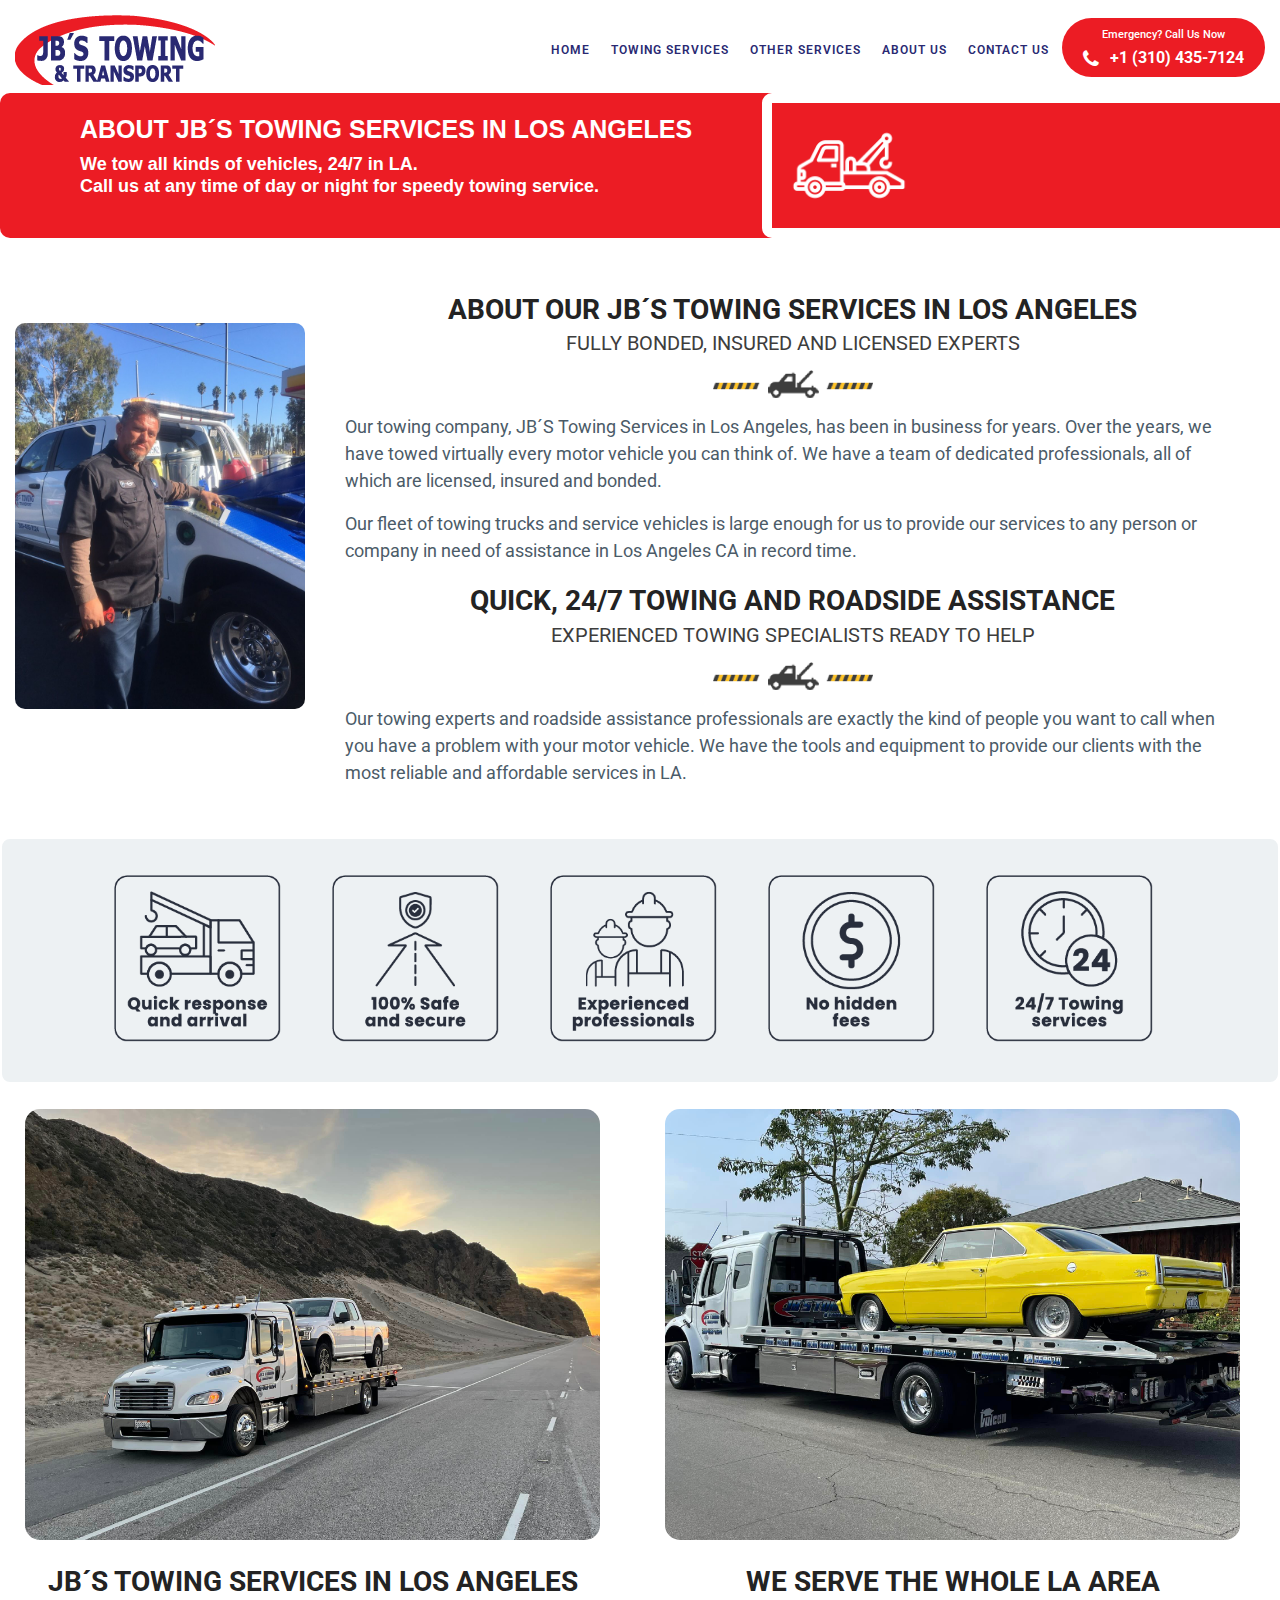
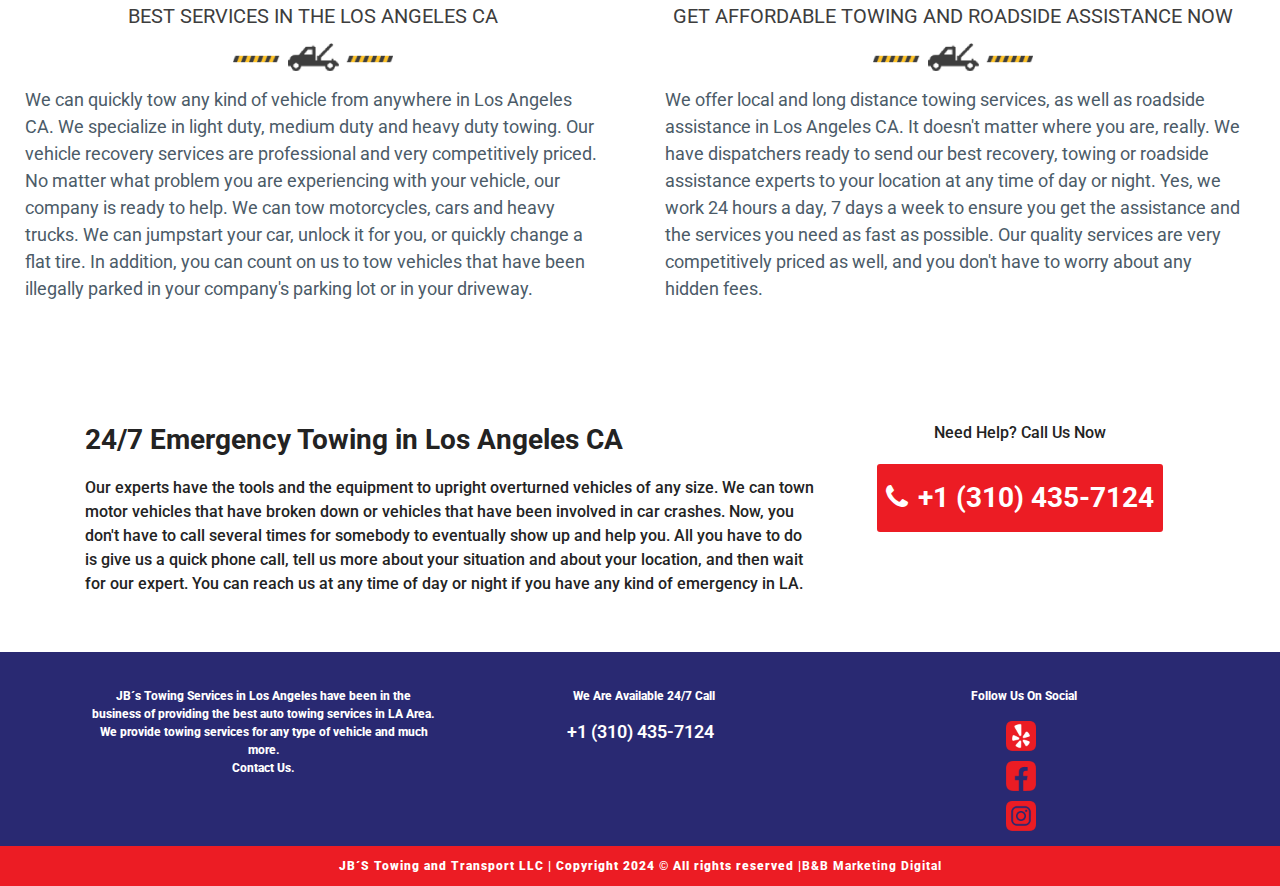
<file: about.html>
<!DOCTYPE html>
<html lang="en">

<head>

	<meta charset="utf-8">
	<meta name="viewport" content="width=device-width, initial-scale=1.0, maximum-scale=1.0, user-scalable=no">

	<meta name="Towing Services in Los Angeles CA" content="Towing and Transport in Los Angeles CA | Servicio de Grua las 24h en los Angeles CA" />

	<meta name="Towing Services in Los Angeles CAn"
		content="Providing light and medium duty towing service in Los Angeles for over a decade. Roadside assistance, lockout help, flat tire change. Dispatchers available 24/7. Contact Us">

	<meta name="Towing Services in Los Angeles CA" content="">

	<title>JB´S Towing Services in Los Angeles: About Us</title>


	<!-- Bootstrap core CSS -->
	<link href="vendor/bootstrap/css/bootstrap.min.css" rel="stylesheet">

	<!-- Bootstrap font awesome -->
	<link rel="stylesheet" href="https://cdnjs.cloudflare.com/ajax/libs/font-awesome/4.7.0/css/font-awesome.min.css">

	<!-- CSS Main WEBSITE Custom Style -->
	<link href="css/style.css" rel="stylesheet">

</head>

<body>

	<!-- Navigation on Top -->


	<nav class="navbar navbar-expand-lg fixed-top main-navigation" id="mainNav">


		<div class="container-fluid">

			<a class="navbar-brand js-scroll-trigger logo-header" href="index.html"></a>

			<button class="navbar-toggler" type="button" data-toggle="collapse" data-target="#navbarResponsive"
				aria-controls="navbarResponsive" aria-expanded="true" aria-label="Toggle navigation">
				<span class="navbar-toggler-icon menu-hamburger"><i class="fa fa-th-list"></i></span>
			</button>
			<div class="collapse navbar-collapse" id="navbarResponsive">
				<ul class="navbar-nav ml-auto nav-list">
					<li class="nav-item">
						<a class="nav-link js-scroll-trigger" href="index.html">Home</a>
					</li>
					<li class="nav-item">
						<a class="nav-link js-scroll-trigger" href="towing-services.html">Towing Services</a>
					</li>


					<li class="nav-item">
						<a class="nav-link js-scroll-trigger" href="other-services.html">Other Services </a>
					</li>

					<li class="nav-item">
						<a class="nav-link js-scroll-trigger" href="about.html">About Us</a>
					</li>

					<li class="nav-item">
						<a class="nav-link js-scroll-trigger" href="contact.html">Contact Us</a>
					</li>

					<li class="nav-item">
						<button class="btn btn-default btn-call">
							<p>Emergency? Call Us Now</p>
							<a href="https://w.app/jbstowingandtransport">
								<i class="fa fa-phone" aria-hidden="true"></i> +1 (310) 435-7124
							</a>
						</button>


				</ul>
			</div>
		</div>
	</nav>

	<div class="container-fluid banner-cover-top">

		<div class="row">
			<div class="col-xl-7 col-lg-7 col-md-7 col-sm-12 col-12 order-1 text-headline">
				<h2><span>About JB´S Towing Services in Los Angeles</span></h2>
				<h6>We tow all kinds of vehicles, 24/7 in LA. <br>Call us at any time of day or night for speedy towing
					service. </h6>
			</div>

			<div class="col-xl-5 col-lg-5 col-md-5 col-sm-12 col-12 order-2 top-img">
				<img class="img-fluid" src="img/trucks/Icons-15.png">
			</div>

		</div>

	</div>



	<section id="about-services">
		<div class="container-fluid">
			<div class="row">
				<div class="col-xl-3 col-lg-3 col-md-12 col-sm-12">
					<img class="img-fluid truck-img" src="img/trucks/26.jpg" width="100%" style="margin-top: 50px;"
						alt="nyc towing services,towing services near me,best towing services nyc">
				</div>
				<div class="col-xl-9 col-lg-9 col-md-12 col-sm-12 col-12 center-about">
					<h2 class="t-1">
						About Our JB´S Towing Services in Los Angeles
					</h2>
					<h4>Fully Bonded, Insured and Licensed Experts </h4>

					<img class="img-fluid line-truck" src="img/truck-line.png">

					<P>Our towing company, JB´S Towing Services in Los Angeles, has been in business for years. Over the years, we
						have towed virtually every motor vehicle you can think of. We have a team of dedicated
						professionals, all of which are licensed, insured and bonded. </P>
					<p>Our fleet of towing trucks and service vehicles is large enough for us to provide our services to
						any person or company in need of assistance in Los Angeles CA in record time.</p>


					<h2 class="t-1">Quick, 24/7 Towing and Roadside Assistance</h2>
					<h4>Experienced Towing Specialists Ready to Help </h4>
					<img class="img-fluid line-truck" src="img/truck-line.png">

					<p>Our towing experts and roadside assistance professionals are exactly the kind of people you want
						to call when you have a problem with your motor vehicle. We have the tools and equipment to
						provide our clients with the most reliable and affordable services in LA.</p>
				</div>

			</div>


		</div>

		<!--  

		<section>
			<div class="container-fluid">
				<div class="row home-gallery">

				</div>
				<div class="row">
					<div class="tz-gallery-small">
						<div class="row">
							<div class="col-xl-3 col-lg-3 col-md-6 col-sm-6 col-12">
								<a class="lightbox" href="img//trucks/time-jbs-normal.jpg">
									<img src="img//trucks/" alt="flatbed towing services nyc">
								</a>

							</div>

							<div class="col-xl-3 col-lg-3 col-md-6 col-sm-6 col-12">
								<a class="lightbox" href="img//trucks/timejbs2.jpg">
									<img src="img//trucks/" alt="flatbed towing services nyc">
								</a>

							</div>

						</div>
		</section>
		-->


		<div class="icons-banner">
			<div class="container">
				<div class="row justify-content-center">
					<div class="col-xl-2 col-lg-2 col-md-2 col-sm-4 col-6 location-features">
						<img src="img/novos-icons-logo/About Us-08.png">
						<h5><br></h5>
					</div>

					<div class="col-xl-2 col-lg-2 col-md-2 col-sm-4 col-6 location-features">
						<img src="img/novos-icons-logo/About Us-04.png">
						<h5><br></h5>
					</div>

					<div class="col-xl-2 col-lg-2 col-md-2 col-sm-4 col-6 location-features">
						<img src="img/novos-icons-logo/About Us-05.png">
						<h5><br></h5>
					</div>

					<div class="col-xl-2 col-lg-2 col-md-2 col-sm-4 col-6 location-features">
						<img src="img/novos-icons-logo/About Us-06.png">
						<h5><br></h5>
					</div>

					<div class="col-xl-2 col-lg-2 col-md-2 col-sm-4 col-6 location-features">
						<img src="img/novos-icons-logo/About Us-07.png">
						<h5><br></h5>
					</div>

				</div>
			</div>
		</div>

		<div class="container-fluid">
			<div class="row">
				<div class="col-xl-6 col-lg-6 col-md-6 col-sm-12 col-12 center-about">
					<img class="img-fluid tow-img" src="img/trucks/about1.jpg"
						alt="Towing and Recovery Services newyork">

					<h2 class="t-1">JB´S Towing Services in Los Angeles</h2>
					<h4>Best Services in the Los Angeles CA</h4>

					<img class="img-fluid line-truck" src="img/truck-line.png">

					<p>We can quickly tow any kind of vehicle from anywhere in Los Angeles CA. We specialize in light
						duty, medium duty and heavy duty towing. Our vehicle recovery services are professional and very
						competitively priced. No matter what problem you are experiencing with your vehicle, our company
						is ready to help. We can tow motorcycles, cars and heavy trucks. We can jumpstart your car,
						unlock it for you, or quickly change a flat tire. In addition, you can count on us to tow
						vehicles that have been illegally parked in your company's parking lot or in your driveway.</p>



				</div>

				<div class="col-xl-6 col-lg-6 col-md-6 col-sm-12 col-12 center-about">
					<img class="img-fluid tow-img" src="img/trucks/about2.jpg">
					<h2 class="t-1">We Serve the Whole LA Area</h2>
					<h4>Get Affordable Towing and Roadside Assistance Now</h4>

					<img class="img-fluid line-truck" src="img/truck-line.png">

					<p>We offer local and long distance towing services, as well as roadside assistance in Los Angeles
						CA. It doesn't matter where you are, really. We have dispatchers ready to send our best
						recovery, towing or roadside assistance experts to your location at any time of day or night.
						Yes, we work 24 hours a day, 7 days a week to ensure you get the assistance and the services you
						need as fast as possible. Our quality services are very competitively priced as well, and you
						don't have to worry about any hidden fees.</p>




				</div>


			</div>

		</div>
	</section>

	<div class="small-banner">
		<div class="container">
			<div class="row">
				<div class="col-xl-8 col-lg-8 col-md-12 col-sm-12 col-12">
					<h2>24/7 Emergency Towing in Los Angeles CA</h2>
					<p>Our experts have the tools and the equipment to upright overturned vehicles of any size. We can
						town motor vehicles that have broken down or vehicles that have been involved in car crashes.
						Now, you don't have to call several times for somebody to eventually show up and help you. All
						you have to do is give us a quick phone call, tell us more about your situation and about your
						location, and then wait for our expert. You can reach us at any time of day or night if you have
						any kind of emergency in LA.</p>
				</div>

				<div class="col-xl-4 col-lg-4 col-md-12 col-sm-12 col-12">
					<h6>Need Help? Call Us Now</h6>
					<a href="https://w.app/jbstowingandtransport" class="btn-contact"><i class="fa fa-phone"
							aria-hidden="true"></i>+1 (310) 435-7124</a>
				</div>

			</div>
		</div>
	</div>









	<!--  / Button on right side back to top -->
	<a href="#" id="back-to-top" title="Back to top">&uarr;</a>



	<!-- footer -->
	<!-- footer -->

	<footer>
		<div class="container">

			<div class="row justify-content-center">


				<div class="col-xl-4 col-lg-4 col-md-4 col-sm-12 col-12 footer-info">
					<p>JB´s Towing Services in Los Angeles have been in the business of providing the
						best auto towing services in LA Area. <br>We provide towing services for any type of vehicle and
						much more.<br>Contact Us. </p>
				</div>

				<div class="col-xl-4 col-lg-4 col-md-4 col-sm-12 col-12 footer-info">

					<p>We Are Available 24/7 Call</p>
					<h6>+1 (310) 435-7124</h6>
				</div>

				<div class="col-xl-4 col-lg-4 col-md-4 col-sm-12 col-12 footer-info">

					<p>Follow Us On Social</p>
					<a href="https://www.yelp.com/biz/jb-s-towing-and-transport-los-angeles-4" class="social-icon"><img
							src="img/trucks/Redes-13.png" width="30px" alt=""></a>
					<a href="https://www.facebook.com/lorena.barrientos.5059" class="social-icon"><img
							src="img/trucks/Redes-11.png" width="30px"></a>
					<a href="https://www.instagram.com/jbstowingtransport/" class="social-icon"><img
							src="img/trucks/Redes-12.png" width="30px"> </a>
				</div>
			</div>




		</div>

		<div class="sub-footer">
			<div class="container">
				<div class="row justify-content-center">
					<p class="copy">JB´S Towing and Transport LLC | Copyright 2024 © All rights reserved |<a
							href=“https://www.instagram.com/bb.marketingdigital/”>B&B Marketing Digital</a></p>
				</div>
			</div>
		</div>
	</footer>





	<!-- Bootstrap core JavaScript -->

	<script src="vendor/jquery/jquery.min.js"></script>
	<script src="vendor/bootstrap/js/bootstrap.bundle.min.js"></script>

	<!-- Plugin JavaScript -->
	<script src="vendor/jquery-easing/jquery.easing.min.js"></script>

	<!-- Custom JavaScript for this SITE -->
	<script src="js/scrolling-nav.js"></script>

	<script type="text/javascript" src="js/BeerSlider.js"></script>

	<script>
		new BeerSlider(document.getElementById('slider'));
		new BeerSlider(document.getElementById("slider1"), { start: 50 });
		new BeerSlider(document.getElementById("slider2"), { start: 50 });
		new BeerSlider(document.getElementById("slider3"), { start: 50 });
		new BeerSlider(document.getElementById("slider4"), { start: 50 });
		new BeerSlider(document.getElementById("slider5"), { start: 50 });
		new BeerSlider(document.getElementById("slider6"), { start: 50 });
		new BeerSlider(document.getElementById("slider7"), { start: 50 });
		new BeerSlider(document.getElementById("slider8"), { start: 50 });
	</script>




	<script>
		/* Dropdown menu*/

		$(document).ready(function () {
			$(".dropdown").hover(
				function () {
					$('.dropdown-menu', this).not('.in .dropdown-menu').stop(true, true).slideDown("fast");
					$(this).toggleClass('open');
				},
				function () {
					$('.dropdown-menu', this).not('.in .dropdown-menu').stop(true, true).slideUp("fast");
					$(this).toggleClass('open');
				}
			);
		});

	</script>


	<!-- JS Script Button back to top -->
	<script>
		if ($('#back-to-top').length) {
			var scrollTrigger = 100, // px
				backToTop = function () {
					var scrollTop = $(window).scrollTop();
					if (scrollTop > scrollTrigger) {
						$('#back-to-top').addClass('show');
					} else {
						$('#back-to-top').removeClass('show');
					}
				};
			backToTop();
			$(window).on('scroll', function () {
				backToTop();
			});
			$('#back-to-top').on('click', function (e) {
				e.preventDefault();
				$('html,body').animate({
					scrollTop: 0
				}, 700);
			});
		}
	</script>







</body>

</html>
</file>
